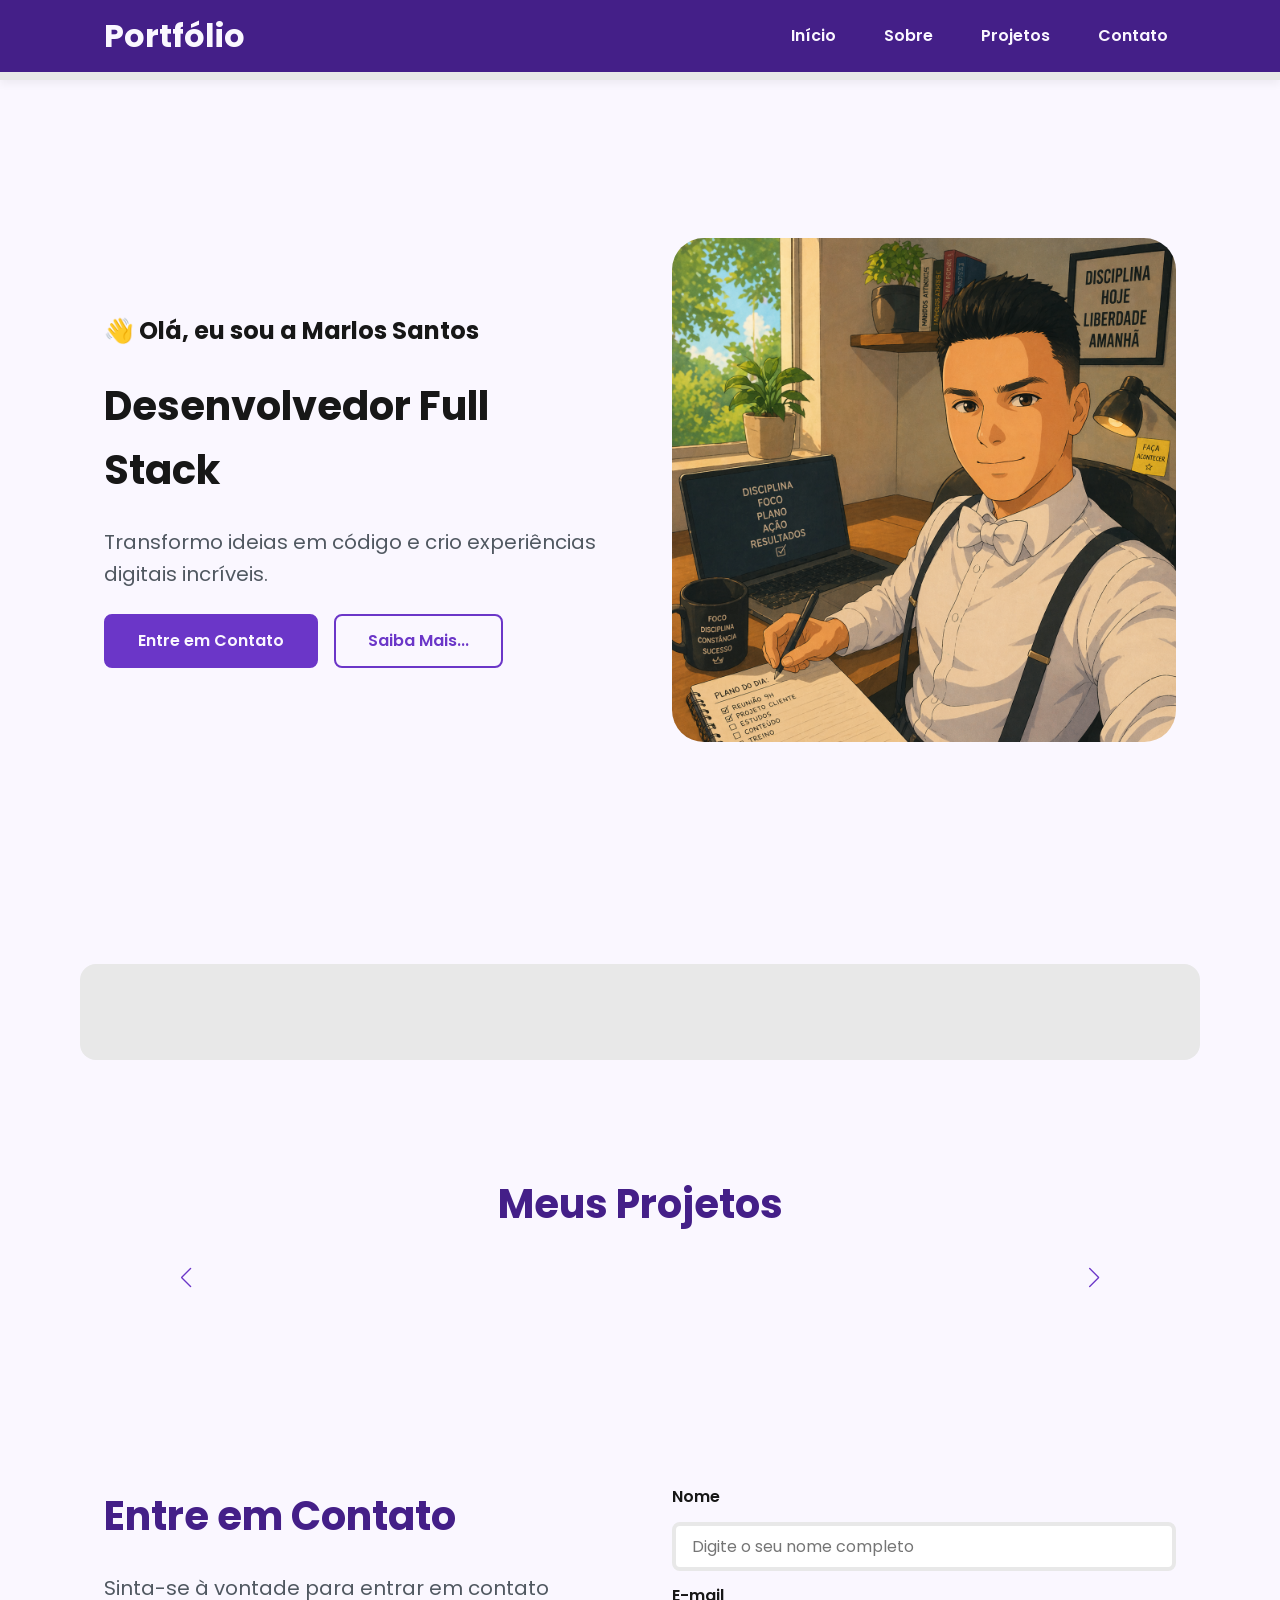
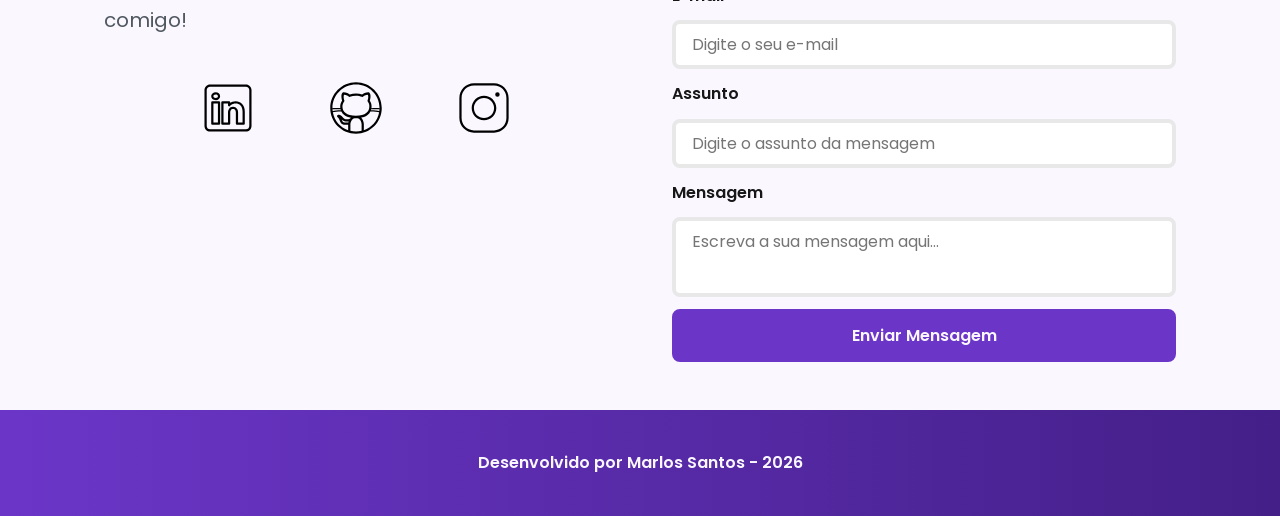
<file: index.html>
<!DOCTYPE html>
<html lang="pt-br">

<head>

  <!-- Fontes do Google -->
  <link rel="preconnect" href="https://fonts.googleapis.com">
  <link rel="preconnect" href="https://fonts.gstatic.com" crossorigin>

  <!-- Fonte do Google - Poppins -->
  <link href="https://fonts.googleapis.com/css2?family=Poppins&display=swap" rel="stylesheet">

  <meta charset="UTF-8">
  <meta name="viewport" content="width=device-width, initial-scale=1.0">
  <meta name="author" content="Generation Brasil">
  <meta name="description" content="Portfólio da Generation Brasil, 
                desenvolvedor Full Stack especializado em criar experiências 
                digitais incríveis. Conheça meus projetos e entre em contato.">
  <meta name="robots" content="index, follow">

  <link rel="icon" type="image/svg+xml" href="./assets/img/favicon.svg">

  <!-- SWIPER CSS -->
  <link rel="stylesheet" href="https://cdn.jsdelivr.net/npm/swiper@11/swiper-bundle.min.css">

  <!-- Link para a Folha de Estilo da Página - CSS -->
  <link rel="stylesheet" href="./css/style.css">

  <title>Marlos-Portfólio</title>
</head>


<body>
  <!-- Cabeçalho da Página (header) -->
  <header>

    <div class="menu-content">

      <!-- TÍTULO -->
      <a href="index.html" id="titulo">Portfólio</a>

      <!-- MENU -->
      <nav>
        <ul class="menu-list">
          <li><a href="#hero">Início</a></li>
          <li><a href="#about">Sobre</a></li>
          <li><a href="#projects">Projetos</a></li>
          <li><a href="#contact">Contato</a></li>
        </ul>
      </nav>

    </div>

  </header>

  <!-- Seção Principal da Página (main) -->
  <main>

    <!-- Seção de Boas vindas -->
    <section id="hero" class="section-container hero-container">

      <!-- BOAS VINDAS -->
      <article class="hero-content">

        <span>👋 Olá, eu sou a Marlos Santos</span>
        <h1>Desenvolvedor Full Stack</h1>
        <p>Transformo ideias em código e crio experiências digitais incríveis.</p>

        <div class="buttons-container">
          <a href="#contact" class="botao">Entre em Contato</a>
          <a href="#about" class="botao-outline">Saiba Mais...</a>
        </div>

      </article>

      <!-- IMAGEM -->
      <figure class="hero-image">
        <img src="./assets/img/marlos.png" alt="Foto do autor." class="float-animation">
      </figure>

    </section>

    <!-- Seção Sobre o autor -->
    <section id="about" class="section-container about-container">


    </section>

    <!-- Seção Projetos do autor -->
    <section id="projects" class="section-container projects-container">
      <h2>Meus Projetos</h2>

      <!-- Swiper Container -->
      <div class="swiper projects-swiper">
        <div class="swiper-wrapper">


          <!-- Botões de navegação -->
          <div class="swiper-button-next"></div>
          <div class="swiper-button-prev"></div>

          <!-- Paginação -->
          <div class="swiper-pagination"></div>
        </div>
    </section>

    <!-- Seção Formulário de Contato e Redes Sociais -->
    <section id="contact" class="section-container contact-container">

      <!-- REDES SOCIAIS -->
      <article class="contact-info">
        <h2>Entre em Contato</h2>
        <p>Sinta-se à vontade para entrar em contato comigo!</p>

        <div class="social-container">
          <a href="#" target="_blank" class="social-icon" aria-label="LinkedIn">
            <img src="./assets/icons/social/linkedin.svg" alt="Link para o Linkedin">
          </a>
          <a href="#" target="_blank" class="social-icon" aria-label="GitHub">
            <img src="./assets/icons/social/github.svg" alt="Link para o GitHub">
          </a>
          <a href="#" target="_blank" class="social-icon" aria-label="Instagram">
            <img src="./assets/icons/social/instagram.svg" alt="Link para o Instagram">
          </a>
        </div>
      </article>

      <!-- FORMULÁRIO -->
      <form id="formulario" action="https://formsubmit.co/4a4ca02be94c209bc5d765820bf63358" method="POST">
        <input type="hidden" name="_next" value="http://localhost:5500/success.html">
        <input type="hidden" name="_captcha" value="false">

        <label for="nome">Nome</label>
        <input id="nome" name="nome" type="text" placeholder="Digite o seu nome completo">
        <span id="erro-nome"></span>


        <label for="email">E-mail</label>
        <input id="email" name="email" type="text" placeholder="Digite o seu e-mail">
        <span id="erro-email"></span>

        <label for="assunto">Assunto</label>
        <input id="assunto" name="assunto" type="text" placeholder="Digite o assunto da mensagem">
        <span id="erro-assunto"></span>

        <label for="mensagem">Mensagem</label>
        <textarea id="mensagem" name="mensagem" placeholder="Escreva a sua mensagem aqui..."></textarea>
        <span id="erro-mensagem"></span>

        <button class="botao" type="submit">Enviar Mensagem</button>

      </form>
    </section>

  </main>

  <!-- Rodapé da Página (footer) -->
  <footer>
    Desenvolvido por Marlos Santos - 2026
  </footer>
  <!-- SWIPER JS -->
  <script src="https://cdn.jsdelivr.net/npm/swiper@11/swiper-bundle.min.js"></script>

  <script src="./assets/js/script.js"></script>
</body>

</html>
</file>
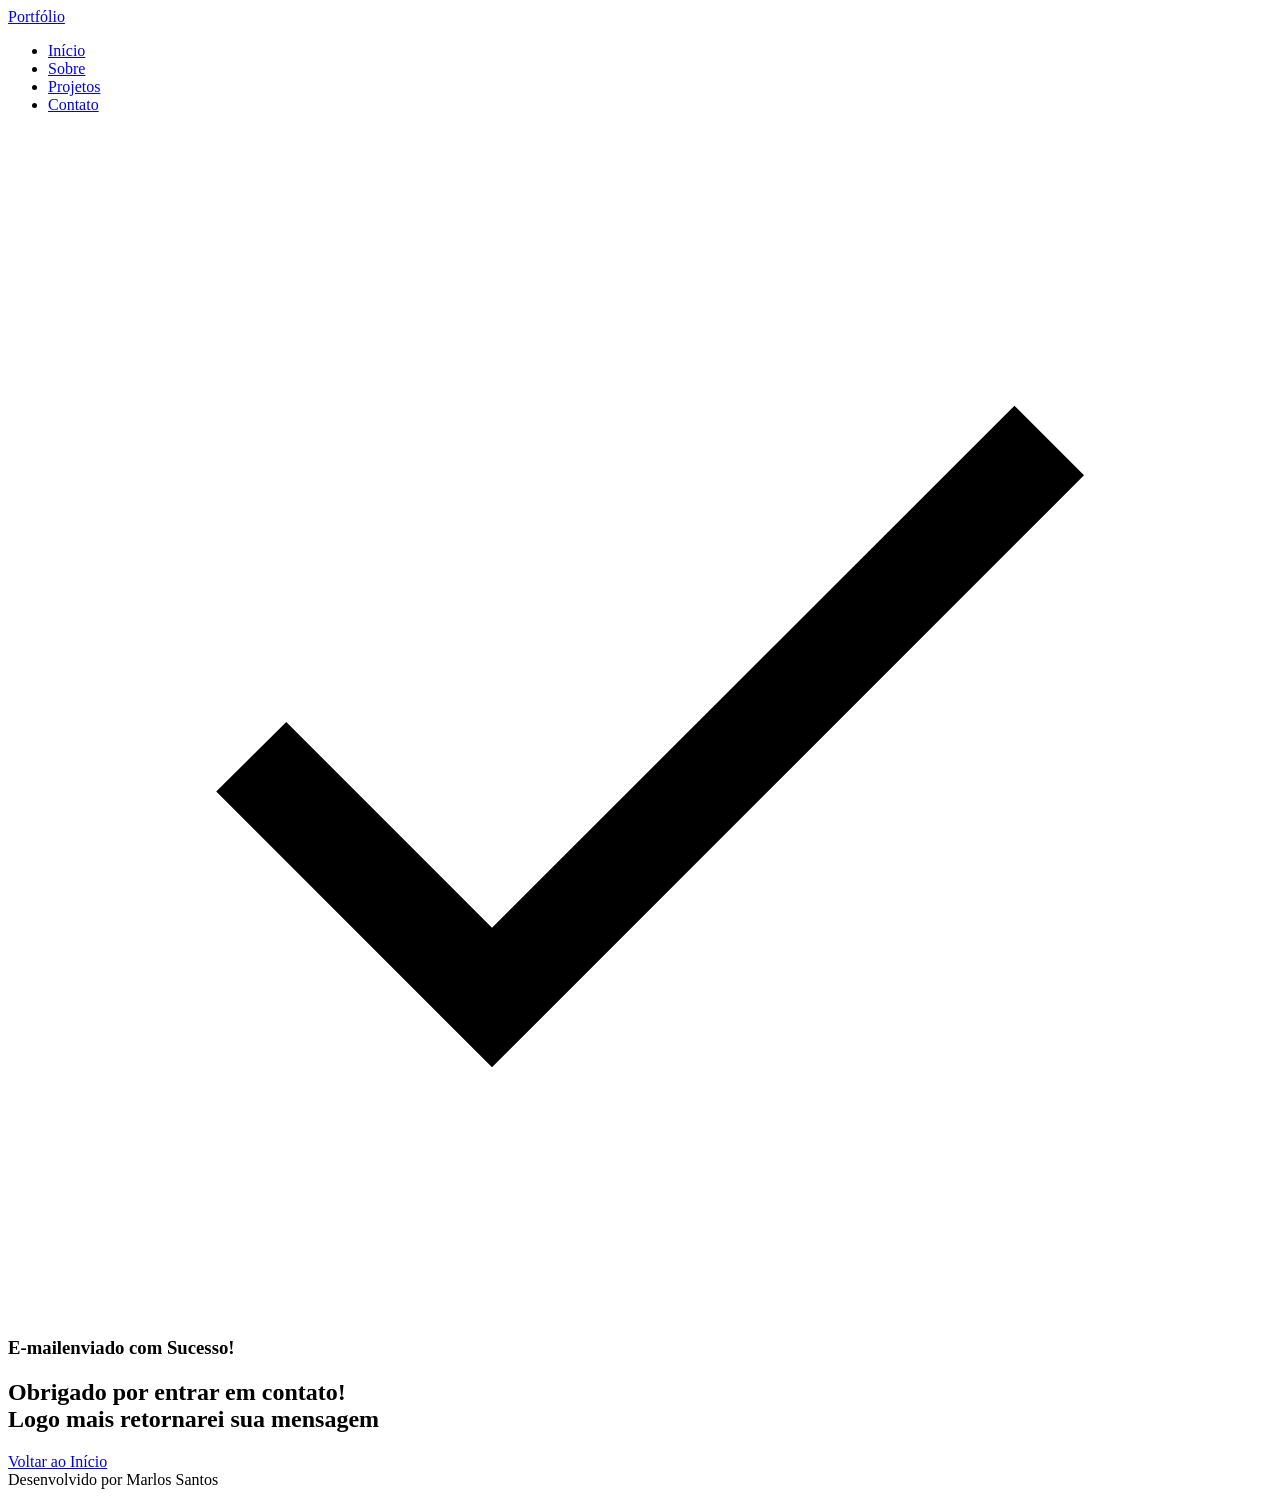
<file: success.html>
<!DOCTYPE html>
<html lang="pt-br">

<head>

  <meta charset="UTF-8">

  <meta name="viewport" content="width=device-width, initial-scale=1.0">

  <meta name="author" content="Generation Brasil">
  <meta name="description"
    content="Portfólio Marlos Santos, desenvolvedor Full Stack especializado em criar experiências digitais incríveis. Conheça meus projetos e entre em contato.">
  <meta name="robots" content="index, follow">

  <link rel="icon" type="image/svg+xml" href="./assets/img/favicon.svg">

  <title>Portfólio Marlos Santos</title>

</head>

<body>

  <!-- Cabeçalho da Página (header) -->
  <header class="menu-container">
    <!-- Titulo -->
    <a href="index.html" id="titulo">Portfólio</a>
    <!-- Menu -->
    <nav>
      <ul class="menu-list">
        <li><a href="#hero">Início</a></li>
        <li><a href="#about">Sobre</a></li>
        <li><a href="#projects">Projetos</a></li>
        <li><a href="#contact">Contato</a></li>
      </ul>
    </nav>
    </div>
  </header>



  <!-- Seção Principal da Página (main) -->
  <main>
    <!-- Mensagem de sucesso-->
    <section class="success-container">
      <article class="success-content">
        <figure class="success-icon">
          <img src="./assets/img/success.svg" alt="Ilustração de sucesso" class="float-animation">
        </figure>

        <h1>E-mailenviado com Sucesso!</h1>
        <h2>Obrigado por entrar em contato! <br> Logo mais retornarei sua mensagem</h2>
        <a href="index.html" class="botao">Voltar ao Início</a>
      </article>
    </section>
  </main>

  <!-- Rodapé da Página (footer) -->
  <footer> Desenvolvido por Marlos Santos</footer>

</body>

</html>
</file>
<file: css/style.css>
/* ========================================
   RESET DO NAVEGADOR
======================================== */
* {
  margin: 0;
  padding: 0;
  box-sizing: border-box;
  font-family: 'Poppins', sans-serif;
  font-weight: 400;
  text-decoration: none;
  outline: none;
}

/* ========================================
   VARIÁVEIS
======================================== */
:root {
  /* Paleta de Cores - Purple */
  --purple-50: #f4eaff;
  --purple-100: #e9dcfa;
  --purple-200: #cdb3f0;
  --purple-300: #b186e5;
  --purple-400: #9460db;
  --purple-500: #6b36c8;
  --purple-600: #5b2ca0;
  --purple-700: #4c2177;
  --purple-800: #441f88;
  --purple-900: #2a0e4d;
  --purple-950: #1a0730;

  /* Cores Neutras */
  --gray-200: #e8e8e8;
  --gray-400: #505861;
  --black: #171717;
  --white: #FAF7FF;

  /* Cores de Estado */
  --error: #e63946;

  /* Sombras */
  --shadow-sm: 0 0.25rem 0.5rem rgba(0, 0, 0, 0.05);
  --shadow-md: 0 0.25rem 0.75rem rgba(107, 54, 200, 0.3);
  --shadow-lg: 0 0.5rem 1.5rem rgba(107, 54, 200, 0.2);

  /* Espaçamentos */
  --spacing-xs: 0.5rem;
  --spacing-sm: 1rem;
  --spacing-md: 1.5rem;
  --spacing-lg: 2rem;
  --spacing-xl: 3rem;
  --spacing-2xl: 4rem;

  /* Tamanhos de Fonte */
  --text-sm: 0.75rem;
  --text-base: 1rem;
  --text-lg: 1.25rem;
  --text-xl: 1.5rem;
  --text-2xl: 2rem;
  --text-3xl: 2.5rem;

  /* Border Radius */
  --radius-sm: 0.25rem;
  --radius-md: 0.5rem;
  --radius-lg: 1rem;
  --radius-xl: 2rem;
  --radius-full: 50%;

  /* Animação Padrão */
  --transition-default: all 0.3s ease;
}

/* ========================================
   CONFIGURAÇÕES BÁSICAS
======================================== */
html {
  scroll-behavior: smooth;
}

body {
  display: flex;
  flex-direction: column;
  min-height: 100vh;
  background-color: var(--white);
  line-height: 1.6;
  color: var(--black);
}

main {
  flex: 1;
}

/* ========================================
   SEÇÕES - BASE COMUM
======================================== */
.section-container {
  max-width: 70rem;
  margin: 0 auto;
  padding: var(--spacing-xl) var(--spacing-md);
  scroll-margin-top: 6rem;
}

/* ========================================
   BOTÕES
======================================== */

/* Container para botões*/
.buttons-container {
  display: flex;
  gap: var(--spacing-sm);
}

/* Base comum para todos os botões*/
.botao,
.botao-outline {
  display: inline-block;
  padding: 0.75rem 2rem;
  border: 0.15rem solid transparent;
  border-radius: var(--radius-md);
  font-size: var(--text-base);
  font-weight: 600;
  text-align: center;
  cursor: pointer;
  transition: var(--transition-default);
}

/* Botão preenchido (primário) */
.botao {
  border-color: var(--purple-500);
  background-color: var(--purple-500);
  color: var(--white);
}

.botao:hover {
  border-color: var(--purple-800);
  background-color: var(--purple-800);
  box-shadow: var(--shadow-md);
  transform: translateY(-0.25rem);
}

/* Botão outline (secundário) */
.botao-outline {
  border-color: var(--purple-500);
  background-color: transparent;
  color: var(--purple-500);
}

.botao-outline:hover {
  border-color: var(--purple-500);
  background-color: var(--purple-500);
  color: var(--white);
  transform: translateY(-0.25rem);
}

/* Modificador para botões pequenos (usado em projetos) */
.botao.botao-sm,
.botao-outline.botao-sm {
  min-width: 6rem;
  padding: 0.25rem var(--spacing-sm);
  border-width: 0.125rem;
  border-radius: 0.25rem;
  font-size: var(--text-sm);
}

/* ========================================
   SEÇÃO HEADER - CABEÇALHO E MENU
======================================== */
header {
  position: sticky;
  top: 0;
  z-index: 1000;
  width: 100%;
  height: 5rem;
  border-bottom: var(--spacing-xs) solid var(--gray-200);
  background-color: var(--purple-800);
  box-shadow: var(--shadow-sm);
}

header a {
  font-weight: 600;
  color: var(--white);
  transition: color 0.3s ease;
}

header a:hover {
  color: var(--purple-100);
}

#titulo {
  font-size: var(--text-2xl);
  font-weight: 700;
}

.menu-content {
  display: flex;
  justify-content: space-between;
  align-items: center;
  max-width: 70rem;
  height: 100%;
  margin: 0 auto;
  padding: 0 var(--spacing-md);
}

.menu-list {
  display: flex;
  gap: var(--spacing-lg);
  list-style: none;
}

.menu-list a {
  padding: var(--spacing-xs);
}

/* ========================================
   SEÇÃO HERO
======================================== */
.hero-container {
  display: flex;
  align-items: center;
  gap: var(--spacing-2xl);
  min-height: calc(100vh - 5rem);
}

.hero-content {
  display: flex;
  flex: 1;
  flex-direction: column;
  gap: var(--spacing-md);
}

.hero-content span {
  font-size: var(--text-xl);
  font-weight: 700;
}

.hero-content h1 {
  font-size: var(--text-3xl);
  font-weight: 700;
}

.hero-content p,
.about-content p,
.contact-info p {
  font-size: var(--text-lg);
  color: var(--gray-400);
}

.hero-image {
  display: flex;
  flex: 1;
  justify-content: center;
}

.hero-image img {
  width: 100%;
  max-width: 100%;
  border-radius: var(--radius-xl);
}

/* Animação flutuante */
@keyframes float {

  0%,
  100% {
    transform: translateY(0);
  }

  50% {
    transform: translateY(-1.25rem);
  }
}

.float-animation {
  animation: float 3s ease-in-out infinite;
}

/* ========================================
   SEÇÃO ABOUT
======================================== */
.about-container {
  display: flex;
  align-items: center;
  gap: var(--spacing-2xl);
  margin: var(--spacing-2xl) auto;
  border-radius: var(--radius-lg);
  background-color: var(--gray-200);
}

.about-image {
  flex: 0 0 17.5rem;
}

.about-image img {
  width: 100%;
  border: 0.35rem solid var(--purple-500);
  border-radius: var(--radius-full);
  box-shadow: var(--shadow-lg);
}

.about-content h2,
.projects-container h2,
.contact-info h2 {
  margin-bottom: var(--spacing-md);
  font-size: var(--text-3xl);
  font-weight: 700;
  color: var(--purple-800);
}

.about-content p {
  margin-bottom: var(--spacing-sm);
  text-align: justify;
}

.about-buttons-data {
  display: flex;
  justify-content: space-between;
  align-items: center;
  gap: var(--spacing-lg);
  margin-top: var(--spacing-lg);
}

.about-buttons-data .botao {
  margin-right: auto;
}

.data-container {
  display: flex;
  gap: var(--spacing-lg);
  margin-top: 0;
}

.data-item {
  display: flex;
  flex-direction: column;
  align-items: center;
}

.data-number {
  font-size: var(--text-xl);
  font-weight: 700;
  text-align: center;
  color: var(--purple-500);
}

.data-label {
  font-size: var(--text-base);
  text-align: center;
  color: var(--gray-400);
}

/* ========================================
   SEÇÃO PROJECTS
======================================== */
.projects-container {
  scroll-margin-top: 3rem;
  margin: var(--spacing-2xl) auto;
  text-align: center;
}

.projects-swiper {
  position: relative;
  width: 100%;
  padding: var(--spacing-sm) var(--spacing-xl) var(--spacing-xl);
  overflow: hidden;
}

/* Card de projetos */
.project-card {
  display: flex;
  flex-direction: column;
  width: 100%;
  height: 100%;
  border: 0.15rem solid var(--gray-200);
  border-radius: var(--radius-lg);
  background-color: var(--white);
  box-shadow: var(--shadow-sm);
  overflow: hidden;
  transition: var(--transition-default);
}

.project-card:hover {
  box-shadow: var(--shadow-lg);
}

.project-image {
  display: flex;
  align-items: center;
  justify-content: center;
  width: 100%;
  height: 10rem;
  background: linear-gradient(135deg, var(--purple-50) 0%, var(--purple-100) 100%);
}

.project-image img {
  width: 75%;
  height: 75%;
  max-width: 7rem;
  max-height: 7rem;
  object-fit: contain;
  transition: transform 0.3s ease;
}

.project-content {
  display: flex;
  flex: 1;
  flex-direction: column;
  padding: var(--spacing-md);
  text-align: left;
}

.project-content h3 {
  margin-bottom: 0.75rem;
  font-size: var(--text-lg);
  font-weight: 700;
}

.project-content p {
  flex: 1;
  margin-bottom: var(--spacing-sm);
  font-size: var(--text-base);
  color: var(--gray-400);
}

/* Tags de Tecnologias */
.project-tags {
  display: flex;
  flex-wrap: wrap;
  gap: var(--spacing-xs);
}

.tag {
  padding: 0.375rem 0.75rem;
  border-radius: var(--radius-sm);
  background-color: var(--purple-100);
  font-size: var(--text-sm);
  font-weight: 600;
  color: var(--purple-800);
}

/* Container - Botões do Card */
.project-buttons {
  display: flex;
  justify-content: center;
  align-items: center;
  gap: 0.75rem;
  margin-top: var(--spacing-sm);
}

/* ========================================
   SEÇÃO PROJECTS - CARROSSEL (SWIPER)
======================================== */
.swiper-wrapper {
  align-items: stretch;
}

.swiper-slide {
  display: flex;
  height: auto;
}

/* Botões do Swiper (navegação) */
.swiper-button-next,
.swiper-button-prev {
  width: 3rem;
  height: 3rem;
}

.swiper-button-next:after,
.swiper-button-prev:after {
  font-size: var(--text-lg);
  color: var(--purple-500);
}

.swiper-button-next:hover:after,
.swiper-button-prev:hover:after {
  color: var(--purple-800);
}

/* Indicadores de paginação */
.swiper-pagination-bullet {
  width: 0.75rem;
  height: 0.75rem;
  background-color: var(--gray-200);
  opacity: 1;
}

.swiper-pagination-bullet-active {
  width: var(--spacing-lg);
  border-radius: var(--radius-sm);
  background-color: var(--purple-500);
}

/* ========================================
   SEÇÃO CONTACT
======================================== */
.contact-container {
  display: grid;
  grid-template-columns: 1fr 1fr;
  gap: var(--spacing-2xl);
}

/* Redes Sociais */
.contact-info h2 {
  margin-bottom: var(--spacing-md);
}

.contact-info p {
  margin-bottom: var(--spacing-lg);
}

.social-container {
  display: flex;
  justify-content: center;
  gap: var(--spacing-xl);
}

.social-icon {
  width: 5rem;
  height: 5rem;
  padding: 0.75rem;
  border-radius: var(--radius-md);
  transition: var(--transition-default);
}

.social-icon img {
  width: 100%;
  filter: brightness(0) saturate(100%);
  transition: filter 0.3s ease;
}

.social-icon:hover img {
  filter: brightness(0) saturate(100%) invert(42%) sepia(93%) saturate(1352%) hue-rotate(243deg) brightness(79%) contrast(91%);
}

/* Formulário */
form {
  display: flex;
  flex-direction: column;
  gap: 0.75rem;
}

form label {
  font-size: var(--text-base);
  font-weight: 600;
}

form input,
form textarea {
  width: 100%;
  padding: 0.5rem var(--spacing-sm);
  border: 0.25rem solid var(--gray-200);
  border-radius: var(--radius-md);
  font-family: inherit;
  font-size: var(--text-base);
  transition: border-color 0.3s ease;
}

form input:focus,
form textarea:focus {
  border-color: var(--purple-500);
  outline: none;
}

form textarea {
  min-height: 5rem;
  resize: none;
}

form span {
  margin-top: -0.75rem;
  font-size: var(--text-sm);
  color: var(--error);
}

/* ========================================
   SEÇÃO FOOTER - RODAPÉ
======================================== */
footer {
  padding: 2.5rem;
  background: linear-gradient(to right, var(--purple-500), var(--purple-800));
  font-weight: 600;
  text-align: center;
  color: var(--white);
}

/* ========================================
   PÁGINA SUCCESS
======================================== */
.success-container {
  display: flex;
  flex-direction: column;
  justify-content: center;
  align-items: center;
  width: 100%;
  min-height: calc(100vh - 12.5rem);
  padding: var(--spacing-xl) var(--spacing-md);
}

.success-content {
  display: flex;
  flex-direction: column;
  align-items: center;
  gap: var(--spacing-md);
  max-width: 37.5rem;
  text-align: center;
}

.success-content h1 {
  font-size: var(--text-3xl);
  font-weight: 700;
  color: var(--purple-800);
}

.success-content h2 {
  font-size: var(--text-lg);
  color: var(--gray-400);
}

.success-icon {
  display: flex;
  align-items: center;
  justify-content: center;
  width: 7.5rem;
  height: 7.5rem;
  border-radius: var(--radius-full);
  background-color: var(--purple-100);
}

.success-icon img {
  width: 6rem;
  height: 6rem;
  filter: brightness(0) saturate(100%) invert(11%) sepia(69%) saturate(3759%) hue-rotate(256deg) brightness(101%) contrast(96%);
}

/* ========================================
   RESPONSIVIDADE - TABLETS (até 1024px)
======================================== */

@media screen and (max-width: 1024px) {

  /* Layout */
  .section-container {
    padding: var(--spacing-lg) var(--spacing-md);
  }

  /* Tipografia */
  .section-container h1 {
    font-size: var(--text-3xl);
  }

  .section-container h2 {
    font-size: var(--text-2xl);
  }

  .section-container p {
    font-size: var(--text-base);
  }

  .section-container span {
    font-size: var(--text-lg);
  }

  .success-content h1 {
    font-size: var(--text-3xl);
  }

  .success-content h2 {
    font-size: var(--text-lg);
  }

  /* Header */
  #titulo {
    font-size: var(--text-xl);
  }

  /* Header - Oculta menu em telas pequenas */
  @media (max-width: 768px) {
    .menu-list {
      display: none;
    }
  }

  /* Hero */
  .hero-container {
    flex-direction: column-reverse;
    gap: var(--spacing-lg);
    min-height: 60vh;
    text-align: center;
  }

  .hero-content,
  .hero-image {
    width: 90%;
  }

  .hero-image img {
    object-fit: cover;
  }

  .buttons-container {
    justify-content: center;
    width: 100%;
  }

  .hero-container .botao,
  .hero-container .botao-outline {
    padding: 0.75rem 1.5rem;
    font-size: var(--text-base);
    white-space: nowrap;
  }

  /* About */
  .about-container {
    flex-direction: column;
    gap: var(--spacing-md);
    margin: var(--spacing-lg);
    padding: var(--spacing-lg);
  }

  .about-image {
    flex: 0 0 auto;
    width: 100%;
    display: flex;
    justify-content: center;
  }

  .about-image img {
    max-width: 16rem;
    width: 100%;
  }

  .about-content {
    width: 100%;
  }

  .about-buttons-data {
    flex-direction: column;
    gap: var(--spacing-md);
    align-items: stretch;
  }

  .about-buttons-data .botao {
    margin-right: 0;
  }

  .data-container {
    justify-content: center;
    width: 100%;
  }

  /* Projects */
  .projects-container {
    margin: var(--spacing-lg) auto 0;
  }

  .projects-swiper {
    margin: 0;
    padding: var(--spacing-sm) var(--spacing-lg) 2.5rem;
  }

  .project-card {
    width: 100%;
    height: 30rem;
    min-height: 30rem;
    max-height: 30rem;
    max-width: 100%;
  }

  .project-content {
    display: flex;
    flex-direction: column;
    justify-content: space-between;
    height: 100%;
  }

  .project-content p {
    flex: 1;
    overflow: hidden;
  }

  .project-tags {
    min-height: 2.5rem;
    align-items: flex-start;
  }

  .swiper-wrapper {
    align-items: stretch;
  }

  .swiper-slide {
    display: flex;
    justify-content: center;
    align-items: stretch;
    height: auto;
  }

  .swiper-button-next,
  .swiper-button-prev {
    display: none;
  }

  /* Contact */
  .contact-container {
    grid-template-columns: 1fr;
    gap: var(--spacing-lg);
    width: 90%;
    margin: 0 auto;
  }

  /* Success Page */
  .success-container {
    padding: var(--spacing-xl) var(--spacing-md);
    min-height: calc(100vh - 10rem);
  }

  .success-content {
    gap: var(--spacing-lg);
    max-width: 35rem;
  }

  .success-icon {
    width: 6rem;
    height: 6rem;
  }

  .success-icon img {
    width: 5rem;
    height: 5rem;
  }
}

/* ========================================
   RESPONSIVIDADE - MOBILE (até 480px)
======================================== */

@media screen and (max-width: 480px) {

  /* Layout */
  .section-container {
    padding: var(--spacing-md) var(--spacing-sm);
  }

  /* Tipografia Mobile */
  .section-container h1 {
    font-size: var(--text-xl);
  }

  .section-container h2 {
    font-size: var(--text-xl);
  }

  .section-container p {
    font-size: var(--text-base);
  }

  .section-container span {
    font-size: var(--text-lg);
  }

  .success-content h1 {
    font-size: var(--text-xl);
  }

  .success-content h2 {
    font-size: var(--text-base);
  }

  /* Header */
  #titulo {
    font-size: var(--text-xl);
  }

  .menu-list {
    display: none;
  }

  /* Hero */
  .hero-container {
    gap: var(--spacing-sm);
  }

  .hero-content {
    gap: var(--spacing-xs);
    width: 100%;
  }

  .buttons-container {
    flex-direction: column;
    gap: 0.75rem;
    width: 100%;
  }

  .buttons-container .botao,
  .buttons-container .botao-outline {
    width: 100%;
  }

  .hero-container .botao,
  .hero-container .botao-outline {
    padding: 0.75rem 1rem;
    font-size: var(--text-base);
    white-space: nowrap;
  }

  .hero-image {
    width: 100%;
  }

  .hero-image img {
    max-width: 20rem;
  }

  /* About */
  .about-container {
    margin: var(--spacing-lg) 0.5rem;
    padding: var(--spacing-md);
  }

  .about-image img {
    max-width: 14rem;
  }

  .about-buttons-data .botao,
  .about-buttons-data .botao-outline {
    width: 100%;
    padding: 0.75rem var(--spacing-lg);
    font-size: var(--text-base);
    text-align: center;
  }

  .data-number {
    font-size: var(--text-lg);
  }

  .data-label {
    font-size: var(--text-sm);
  }

  /* Projects */
  .projects-container {
    margin: var(--spacing-lg) auto 0;
  }

  .projects-swiper {
    position: relative;
    margin: 0;
    padding: var(--spacing-sm) 0 2rem 0;
    overflow: visible;
  }

  .project-card {
    width: 100%;
    height: 20rem;
    max-width: 20rem;
  }

  .project-image {
    height: 10rem;
  }

  .project-content {
    padding: var(--spacing-md);
  }

  .project-content h3 {
    font-size: var(--text-lg);
  }

  .project-content p {
    font-size: var(--text-base);
  }

  /* Contact */
  .contact-container {
    width: 100%;
  }

  .contact-info p {
    margin-bottom: var(--spacing-md);
  }

  .social-container {
    flex-wrap: wrap;
    gap: var(--spacing-lg);
    margin-bottom: var(--spacing-xs);
  }

  .social-icon {
    width: 4rem;
    height: 4rem;
  }

  /* Formulário */
  form {
    gap: var(--spacing-sm);
  }

  form label {
    font-size: var(--text-base);
  }

  form input,
  form textarea {
    padding: 0.75rem;
    font-size: var(--text-base);
  }

  form button {
    padding: 0.75rem var(--spacing-md);
    font-size: var(--text-base);
  }

  /* Footer */
  footer {
    padding: var(--spacing-md) var(--spacing-sm);
    font-size: var(--text-sm);
  }

  /* Success Page */
  .success-container {
    padding: var(--spacing-lg) var(--spacing-sm);
    min-height: calc(100vh - 8rem);
  }

  .success-content {
    gap: var(--spacing-md);
    max-width: 100%;
    padding: 0 var(--spacing-sm);
  }

  .success-icon {
    width: 5rem;
    height: 5rem;
  }

  .success-icon img {
    width: 4rem;
    height: 4rem;
  }

  .success-content .botao {
    width: 100%;
    max-width: 20rem;
    padding: 0.75rem var(--spacing-lg);
  }

}
</file>
